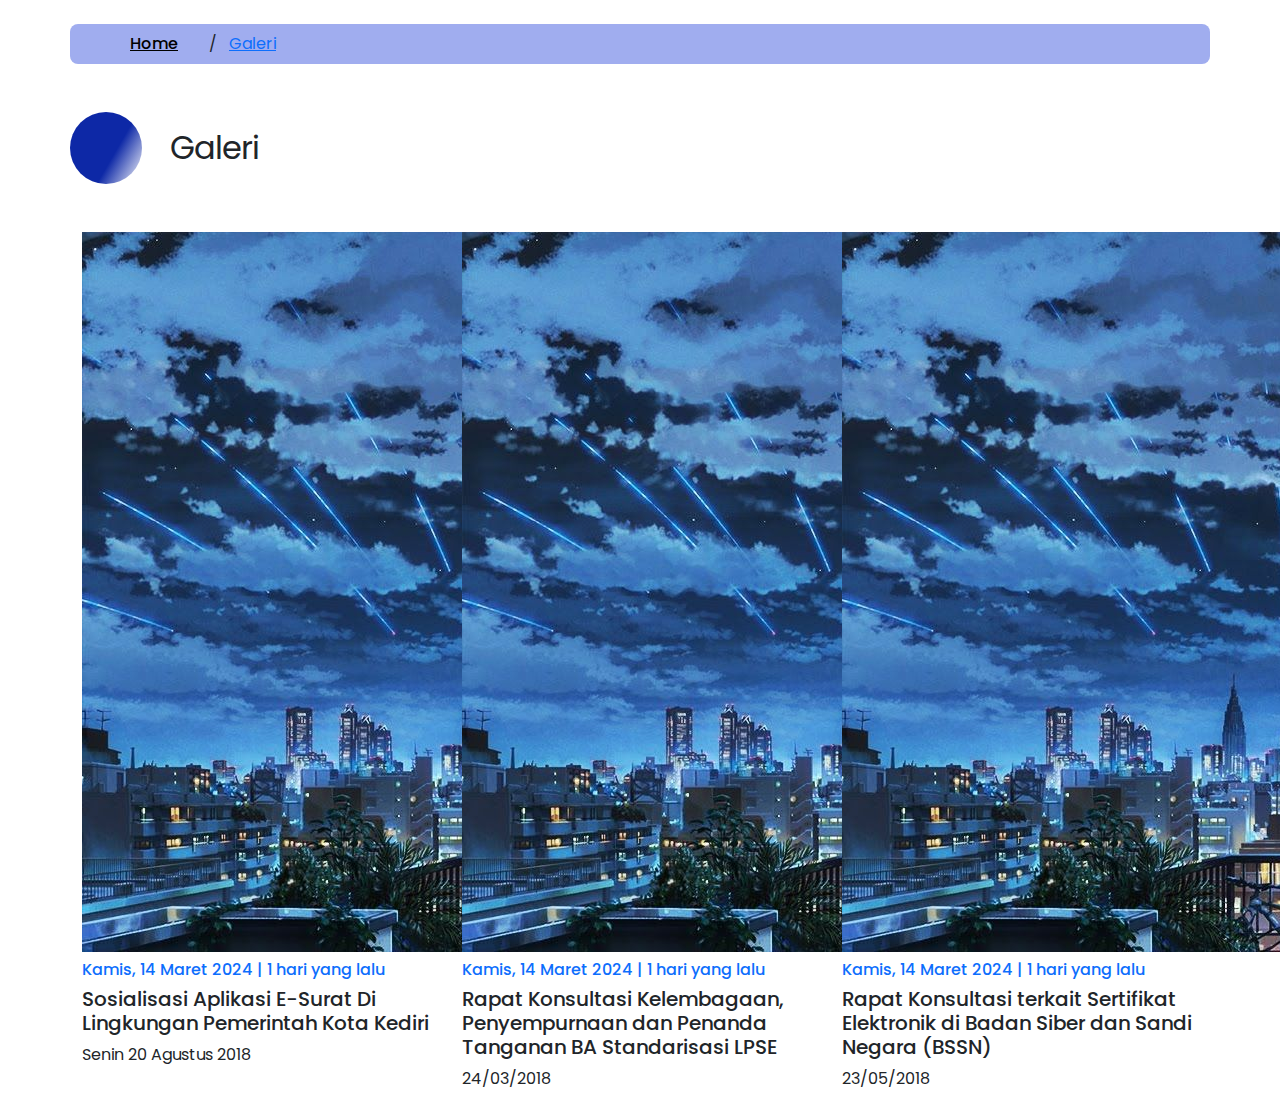
<file: index.html>
<!DOCTYPE html>
<html lang="en">
<head>
    <meta charset="UTF-8">
    <meta name="viewport" content="width=device-width, initial-scale=1.0">
    <link rel="preconnect" href="https://fonts.googleapis.com">
    <link rel="preconnect" href="https://fonts.gstatic.com" crossorigin>
    <link href="https://fonts.googleapis.com/css2?family=Poppins:ital,wght@0,100;0,200;0,300;0,400;0,500;0,600;0,700;0,800;0,900;1,100;1,200;1,300;1,400;1,500;1,600;1,700;1,800;1,900&display=swap" rel="stylesheet">
    <link href="https://cdn.jsdelivr.net/npm/bootstrap@5.3.3/dist/css/bootstrap.min.css" rel="stylesheet" integrity="sha384-QWTKZyjpPEjISv5WaRU9OFeRpok6YctnYmDr5pNlyT2bRjXh0JMhjY6hW+ALEwIH" crossorigin="anonymous">
    <link rel="stylesheet" href="style.css">
    <title>Galeri</title>
</head>
<body>
    <div class="container">
        <div class="header row justify-content-start mt-4 mb-5 py-2 ps-5 rounded-3">
            <a href="" class="col-1 fw-medium text-black">Home</a> / <a href="" class="col-1">Galeri</a>
        </div>
        <div class="row justify-content-start align-items-center mb-5">
            <div class="circle col-1"></div>
            <div class="col-1 ms-3 fs-2">Galeri</div>
        </div>
        <div class="row row-cols-1 row-cols-md-3 g-4">
            <div class="col news-item">
                <img src="img.jpg" alt="Sosialisasi Aplikasi E-Surat">
                <h6 class="text-primary mt-2">Kamis, 14 Maret 2024 | 1 hari yang lalu</h6>
                <h5>Sosialisasi Aplikasi E-Surat Di Lingkungan Pemerintah Kota Kediri</h5>
                <p>Senin 20 Agustus 2018</p>
            </div>
            <div class="col news-item">
                <img src="img.jpg" alt="Rapat Konsultasi Kelembagaan">
                <h6 class="text-primary mt-2">Kamis, 14 Maret 2024 | 1 hari yang lalu</h6>
                <h5>Rapat Konsultasi Kelembagaan, Penyempurnaan dan Penanda Tanganan BA Standarisasi LPSE</h5>
                <p>24/03/2018</p>
            </div>
            <div class="col news-item">
                <img src="img.jpg" alt="Rapat Konsultasi terkait Sertifikat Elektronik">
                <h6 class="text-primary mt-2">Kamis, 14 Maret 2024 | 1 hari yang lalu</h6>
                <h5>Rapat Konsultasi terkait Sertifikat Elektronik di Badan Siber dan Sandi Negara (BSSN)</h5>
                <p>23/05/2018</p>
            </div>
        </div>
    </div>
    <script src="https://cdn.jsdelivr.net/npm/bootstrap@5.3.3/dist/js/bootstrap.bundle.min.js" integrity="sha384-YvpcrYf0tY3lHB60NNkmXc5s9fDVZLESaAA55NDzOxhy9GkcIdslK1eN7N6jIeHz" crossorigin="anonymous"></script>
</body>
</html>
</file>
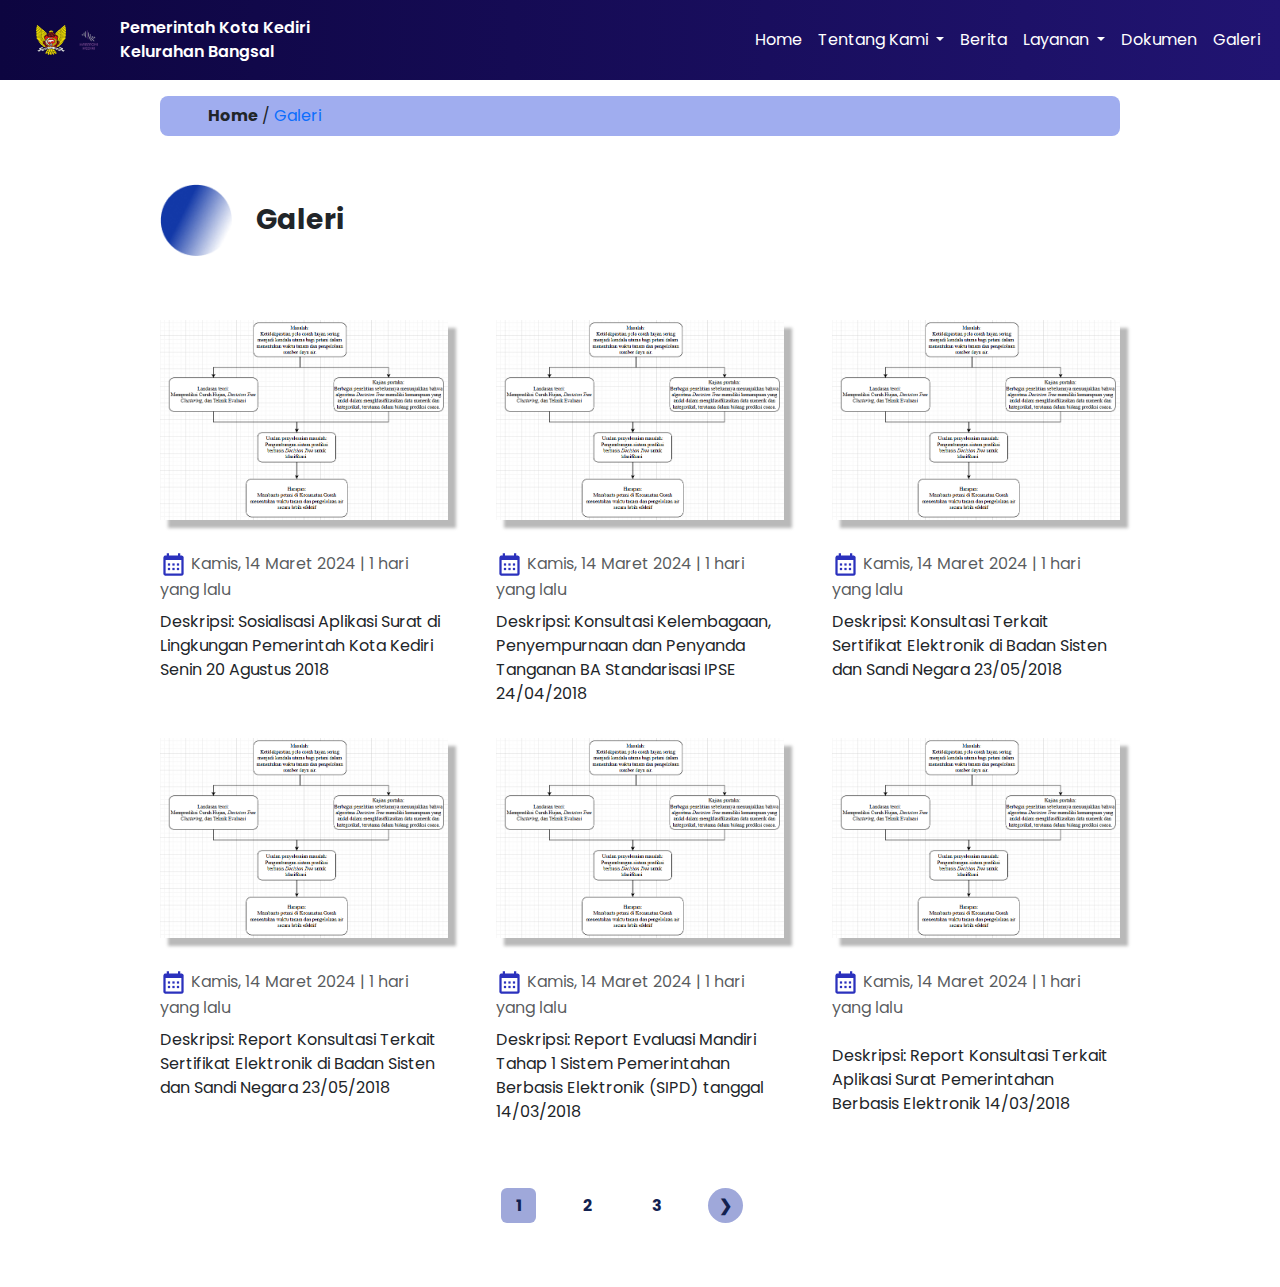
<file: galeri/index.html>
<!DOCTYPE html>
<html lang="en">
<head>
    <meta charset="UTF-8">
    <meta name="viewport" content="width=device-width, initial-scale=1.0">
    <link rel="stylesheet" href="style.css">
    <link href="https://cdn.jsdelivr.net/npm/bootstrap@5.3.3/dist/css/bootstrap.min.css" rel="stylesheet" integrity="sha384-QWTKZyjpPEjISv5WaRU9OFeRpok6YctnYmDr5pNlyT2bRjXh0JMhjY6hW+ALEwIH" crossorigin="anonymous">
    <link href="https://fonts.googleapis.com/css2?family=Poppins:wght@400;600&display=swap" rel="stylesheet">
    <title>Galeri</title>
</head>
<body>
    <nav class="navbar navbar-expand-lg navbar-custom pt-3 pb-3">
        <div class="container-fluid">
            <div class="d-flex ms-4">
                <img class="image" src="asset/kediri.png" alt="Toggler Icon" width="30" height="30">
                <img class="image ms-2" src="asset/harmony.png" alt="Toggler Icon" width="30" height="30">
            </div>
    
            <div class="text-white ms-3">
                <p class="mb-0 responsive-text fs-sm-4 fs-md-3 fs-lg-2 fw-semibold">Pemerintah Kota Kediri <br>Kelurahan Bangsal</p>
            </div>
    
            <button class="navbar-toggler" type="button" data-bs-toggle="collapse" data-bs-target="#navbarNavDropdown" aria-controls="navbarNavDropdown" aria-expanded="false" aria-label="Toggle navigation">
                <span class="navbar-toggler-icon">
                    <img src="asset/menus.png" alt="Toggler Icon" width="30" height="30">
                </span>
            </button>
    
            <div class="collapse navbar-collapse ms-5" id="navbarNavDropdown">
                <ul class="navbar-nav ms-auto"> <!-- Added ms-auto to align navbar items to the right -->
                    <li class="nav-item">
                        <a class="nav-link active text-white" aria-current="page" href="#">Home</a>
                    </li>
                    <li class="nav-item dropdown">
                        <a class="nav-link dropdown-toggle text-white" href="#" role="button" data-bs-toggle="dropdown" aria-expanded="false">
                            Tentang Kami
                        </a>
                        <ul class="dropdown-menu">
                            <li><a class="dropdown-item" href="#">Action</a></li>
                            <li><a class="dropdown-item" href="#">Another action</a></li>
                            <li><a class="dropdown-item" href="#">Something else here</a></li>
                        </ul>
                    </li>
                    <li class="nav-item">
                        <a class="nav-link text-white" href="#">Berita</a>
                    </li>
                    <li class="nav-item dropdown">
                        <a class="nav-link dropdown-toggle text-white" href="#" role="button" data-bs-toggle="dropdown" aria-expanded="false">
                            Layanan
                        </a>
                        <ul class="dropdown-menu">
                            <li><a class="dropdown-item" href="#">Action</a></li>
                            <li><a class="dropdown-item" href="#">Another action</a></li>
                            <li><a class="dropdown-item" href="#">Something else here</a></li>
                        </ul>
                    </li>
                    <li class="nav-item">
                        <a class="nav-link text-white" href="#">Dokumen</a>
                    </li>
                    <li class="nav-item">
                        <a class="nav-link text-white" href="#">Galeri</a>
                    </li>
                </ul>
            </div>
        </div>
    </nav>    
    <div class="w-75 m-auto mt-3 mb-5">
        <div class="header mb-5 py-2 ps-5 rounded-3">
            <a href="#" class="fw-bold text-dark text-decoration-none">Home</a> / <a href="#" class="text-decoration-none">Galeri</a>
        </div>
        <div class="row mb-5 justify-content-start align-items-center">
             <div class="col-auto">
                 <img src="asset/Ellipse 2.png" alt="" class="ellipse-img">
             </div>
            <div class="col fs-3 fw-bold">Galeri</div>
        </div>
        <div class="row g-3 gx-5 my-5">
            <!-- Item 1 -->
            <div class="col-md-4">
                <div class="galeri-container">
                    <img src="asset/image.png" class="galeri-img img-fluid" alt="Image">
                    <img src="asset/search.png" class="search-icon">
                </div>
                <div class="mt-4">
                    <img src="asset/fe_calendar.png" alt="">
                    <span class="text-muted">Kamis, 14 Maret 2024 | 1 hari yang lalu</span>
                    <p class="mt-2">Deskripsi: Sosialisasi Aplikasi Surat di Lingkungan Pemerintah Kota Kediri Senin 20 Agustus 2018</p>
                </div>
            </div>
            <!-- Item 2 -->
            <div class="col-md-4">
                <div class="galeri-container">
                    <img src="asset/image.png" class="galeri-img img-fluid" alt="Image">
                    <img src="asset/search.png" class="search-icon">
                </div>
                <div class="mt-4">
                    <img src="asset/fe_calendar.png" alt="">
                    <span class="text-muted">Kamis, 14 Maret 2024 | 1 hari yang lalu</span>
                    <p class="mt-2">Deskripsi: Konsultasi Kelembagaan, Penyempurnaan dan Penyanda Tanganan BA Standarisasi IPSE 24/04/2018</p>
                </div>
            </div>
            <!-- Item 3 -->
            <div class="col-md-4">
                <div class="galeri-container">
                    <img src="asset/image.png" class="galeri-img img-fluid" alt="Image">
                    <img src="asset/search.png" class="search-icon">
                </div>
                <div class="mt-4">
                    <img src="asset/fe_calendar.png" alt="">
                    <span class="text-muted">Kamis, 14 Maret 2024 | 1 hari yang lalu</span>
                    <p class="mt-2">Deskripsi: Konsultasi Terkait Sertifikat Elektronik di Badan Sisten dan Sandi Negara 23/05/2018</p>
                </div>
            </div>
            <!-- Item 4 -->
            <div class="col-md-4">
                <div class="galeri-container">
                    <img src="asset/image.png" class="galeri-img img-fluid" alt="Image">
                    <img src="asset/search.png" class="search-icon">
                </div>
                <div class="mt-4">
                    <img src="asset/fe_calendar.png" alt="">
                    <span class="text-muted">Kamis, 14 Maret 2024 | 1 hari yang lalu</span>
                    <p class="mt-2">Deskripsi: Report Konsultasi Terkait Sertifikat Elektronik di Badan Sisten dan Sandi Negara 23/05/2018</p>
                </div>
            </div>
            <!-- Item 5 -->
            <div class="col-md-4">
                <div class="galeri-container">
                    <img src="asset/image.png" class="galeri-img img-fluid" alt="Image">
                    <img src="asset/search.png" class="search-icon">
                </div>
                <div class="mt-4">
                    <img src="asset/fe_calendar.png" alt="">
                    <span class="text-muted">Kamis, 14 Maret 2024 | 1 hari yang lalu</span>
                    <p class="mt-2">Deskripsi: Report Evaluasi Mandiri Tahap 1 Sistem Pemerintahan Berbasis Elektronik (SIPD) tanggal 14/03/2018</p>
                </div>
            </div>
            <!-- Item 6 -->
            <div class="col-md-4">
                <div class="galeri-container">
                    <img src="asset/image.png" class="galeri-img img-fluid" alt="Image">
                    <img src="asset/search.png" class="search-icon">
                </div>
                <div class="mt-4">
                    <img src="asset/fe_calendar.png" alt="">
                    <span class="text-muted">Kamis, 14 Maret 2024 | 1 hari yang lalu</span>
                    <div class="mt-4 text-center text-md-start">
                        <p class="mt-2">Deskripsi: Report Konsultasi Terkait Aplikasi Surat Pemerintahan Berbasis Elektronik 14/03/2018</p>
                    </div>
                </div>
            </div>
            <div id="imageModal" class="modal-overlay m-0">
                <span class="close-btn">&times;</span>
                <img id="modalImage" class="modal-content">
            </div>
            <ul class="pagination row justify-content-center mt-5">
                <li class="active col-auto"><a href="#">1</a></li>
                <li class="col-auto"><a href="#">2</a></li>
                <li class="col-auto"><a href="#">3</a></li>
                <li class="next col-auto"><a href="#">❯</a></li>
            </ul>
        </div>
    <!-- Link ke Bootstrap JS dan dependencies -->
    <script src="https://cdn.jsdelivr.net/npm/@popperjs/core@2.11.6/dist/umd/popper.min.js" integrity="sha384-oBqDVmMz4fnFO9gybFyX6iJgdzg1m2y3obG0r6xH2r0e0rX6BlAqF8BTrF5RkXN4" crossorigin="anonymous"></script>
    <script src="https://cdn.jsdelivr.net/npm/bootstrap@5.3.0-alpha1/dist/js/bootstrap.min.js" integrity="sha384-pzjw8f+ua7Kw1TIq0v8Fqk5g8W2JzQsU5c2dLPvx0B5YJ7tmop0ywo6zI3lT6cxz" crossorigin="anonymous"></script>
    <script src="https://cdn.jsdelivr.net/npm/bootstrap@5.3.3/dist/js/bootstrap.bundle.min.js" integrity="sha384-YvpcrYf0tY3lHB60NNkmXc5s9fDVZLESaAA55NDzOxhy9GkcIdslK1eN7N6jIeHz" crossorigin="anonymous"></script>
    <script src="script.js"></script>
</body>
</html>
</file>
<file: style.css>
* {
    font-family: "Poppins", serif;
    font-weight: 400;
    font-style: normal;
}

.header {
    background-color: #A0ADEF;
}

.circle {
    width: 72px;
    height: 72px;
    background: linear-gradient(120deg, #0D28A6 60%, rgba(255, 255, 255, 0.5) 100%);
    border-radius: 50%;
}
</file>
<file: galeri/style.css>
* {
  font-family: "Poppins", sans-serif;
}

.header {
  background-color: #a0adef;
}

.ellipse-img {
  width: 72px;
  max-width: 100%;
  height: auto;
}

.galeri-container {
  position: relative;
  display: inline-block;
  overflow: hidden;
  box-shadow: 8px 8px 3px rgba(167, 167, 167, 0.8);
}

.galeri-img {
  display: block;
  width: 100%;
  transition: filter 0.5s ease-in-out;
}

.search-icon {
  position: absolute;
  top: 50%;
  left: 50%;
  transform: translate(-50%, -50%);
  width: 32px; /* Sesuaikan ukuran ikon */
  opacity: 0;
  pointer-events: none;
  transition: opacity 0.5s ease-in-out;
}

.galeri-container:hover .galeri-img {
  /* opacity: 0.5; */
  filter: brightness(35%);
}

.galeri-container:hover .search-icon {
  opacity: 1;
}

.navbar-custom {
  background: linear-gradient(to right, #0d0540, #211472);
  display: flex;
  justify-content: space-between;
}

.modal-overlay {
  display: flex; /* Jangan pakai display: none */
  opacity: 0;
  visibility: hidden;
  position: fixed;
  top: 0;
  left: 0;
  width: 100%;
  height: 100%;
  background-color: rgba(0, 0, 0, 0.8);
  justify-content: center;
  align-items: center;
  transition: opacity 0.5s ease-in-out, visibility 0.5s ease-in-out;
}

.modal-content {
  max-width: 80%;
  max-height: 80%;
  transform: scale(0.8);
  opacity: 0;
  transition: transform 0.4s ease-in-out, opacity 0.4s ease-in-out;
}

.modal-overlay.active {
  opacity: 1;
  visibility: visible;
}

.modal-overlay.active .modal-content {
  transform: scale(1);
  opacity: 1;
}

.close-btn {
  position: absolute;
  top: 20px;
  right: 30px;
  font-size: 30px;
  color: white;
  cursor: pointer;
}

.pagination {
  display: flex;
  align-items: center;
  list-style: none;
  padding: 0;
}

.pagination li {
  margin: 0 5px;
}

.pagination a {
  display: flex;
  align-items: center;
  justify-content: center;
  width: 35px;
  height: 35px;
  text-decoration: none;
  font-weight: bold;
  color: #122150;
  border-radius: 6px;
  transition: background 0.3s;
}

.pagination .active a {
  background: #9fa8da;
}

.pagination a:hover {
  background: #c5cae9;
}

.pagination .next a {
  background: #9fa8da;
  border-radius: 50%;
}

.pagination .next a:hover {
  background: #c5cae9;
}

.imagecust {
  width: 30rem;
}

.card {
  background-color: #ffffff;
  color: white;
}

.card:hover {
  transform: translateY(-10px);
  box-shadow: 0px 2px 12px rgba(0, 0, 0, 0.5);
}

@media (max-width: 991px) {
  .responsive-text br {
    display: none;
    font-size: 2vw;
  }
}

@media (max-width: 526px) {
  .responsive-text {
    font-size: 2vw;
  }

  .image {
    width: 25px;
    height: auto;
    display: flex;
  }

  .ellipse-img {
    width: 40px; /* Lebih kecil saat layar lebih kecil dari 526px */
  }
}

@media (max-width: 768px) {
  /* Mobile */
  .background {
    flex-direction: column;
    flex-direction: column-reverse;
    font-size: 2vw;
    padding-right: 2rem;
  }

  .imagecust {
    width: 20rem;
  }

  .ellipse-img {
    width: 64px;
  }
}
</file>
